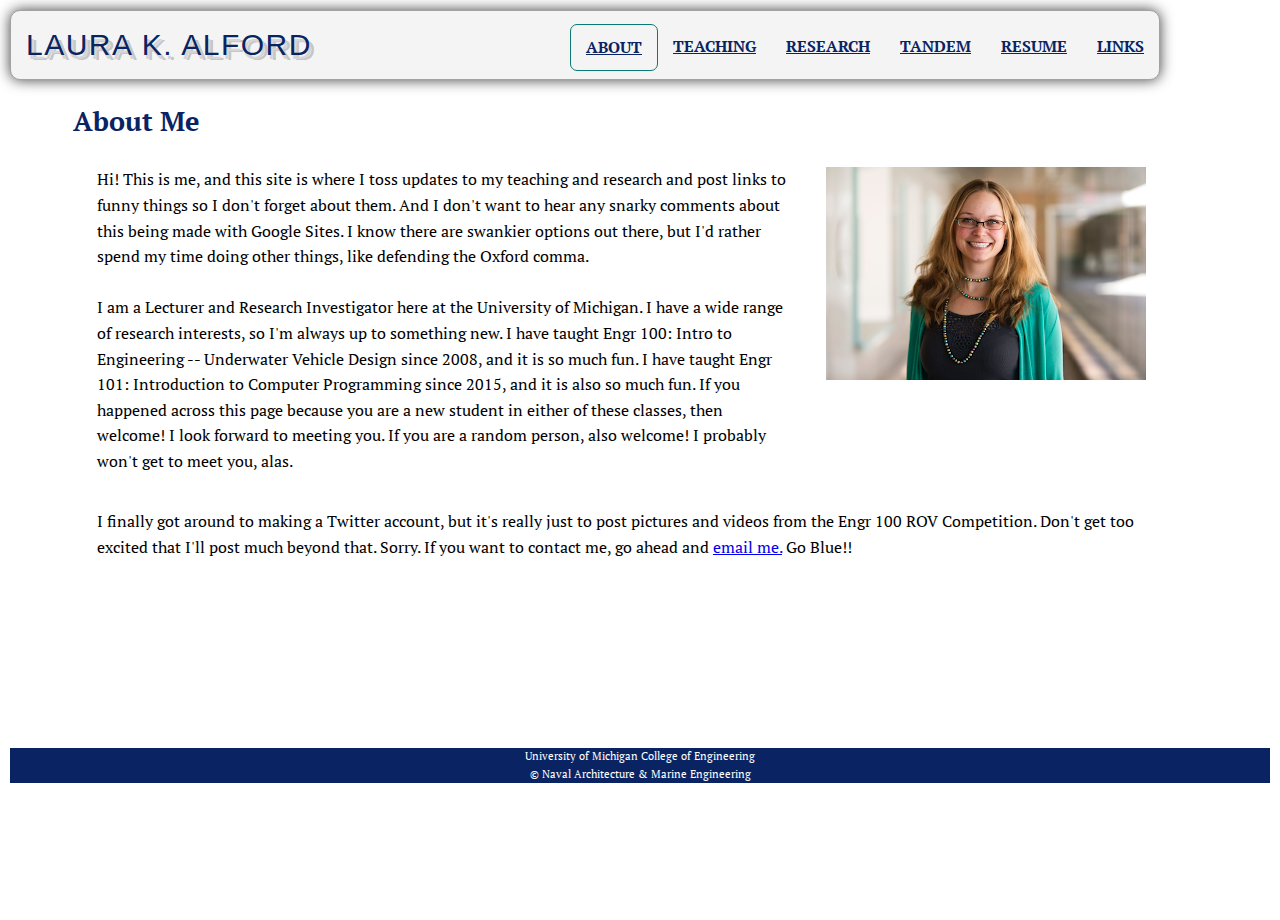
<file: index.html>
<!DOCTYPE html>
<html lang="en" dir="ltr">
    <head>
        <meta charset="utf-8">
        <meta name="viewport" content="width=device-width, initial-scale=1.0">
        <link rel="stylesheet" type="text/css" href="css/html5reset.css">
        <link rel="stylesheet" type="text/css" href="css/style.css">
        <link href="https://fonts.googleapis.com/css?family=PT+Serif&display=swap" rel="stylesheet">
        <title>Laura K. Alford</title>
    </head>
    <body>
        <div class="skip"><a href="#main">Skip to Main Content</a></div>
        <nav class="header">
            <a class="logo">Laura K. Alford</a>
              <ul class="main-nav">
                  <li><a href="index.html" class = "current">About</a></li>
                  <li><a href="teaching.html">Teaching</a></li>
                  <li><a href="research.html">Research</a></li>
                  <li><a href="tandem.html">Tandem</a></li>
                  <li><a href="resume.html">Resume</a></li>
                  <li><a href="interesting_links.html">Links</a></li>
              </ul>
            </nav> 
      <main>
      <div class="container">
        <header id="main">
            <h1>About Me</h1>
        </header>
        <div class = "grid-container"> 
            <div class = "p1">
                <p>
                Hi! This is me, and this site is where I toss updates to my teaching and research and post links to funny things so I don't forget about them. And I don't want to hear any snarky comments about this being made with Google Sites. I know there are swankier options out there, but I'd rather spend my time doing other things, like defending the Oxford comma. <br/>
                <br/>
                I am a Lecturer and Research Investigator here at the University of Michigan. I have a wide range of research interests, so I'm always up to something new. I have taught Engr 100: Intro to Engineering -- Underwater Vehicle Design since 2008, and it is so much fun.  I have taught Engr 101: Introduction to Computer Programming since 2015, and it is also so much fun.  If you happened across this page because you are a new student in either of these classes, then welcome! I look forward to meeting you. If you are a random person, also welcome! I probably won't get to meet you, alas. <br/>
                </p>
            </div>
            <div class="portrait-image">
                <img src="img/portrait.png" alt="decorative"/>
            </div>
              <div class = "p2">
                <p> 
                I finally got around to making a Twitter account, but it's really just to post pictures and videos from the Engr 100 ROV Competition.  Don't get too excited that I'll post much beyond that.  Sorry.  If you want to contact me, go ahead and <a href= "mailto:lslavice@umich.edu"> email me.</a> Go Blue!! <br/>
                </p>
              </div>
            </div>
        </div>
      </main>
        <footer>
          <p>University of Michigan College of Engineering <br/>
            &copy; Naval Architecture & Marine Engineering <br/>
          </p>
         </footer>
    </body>
    </html>
</file>
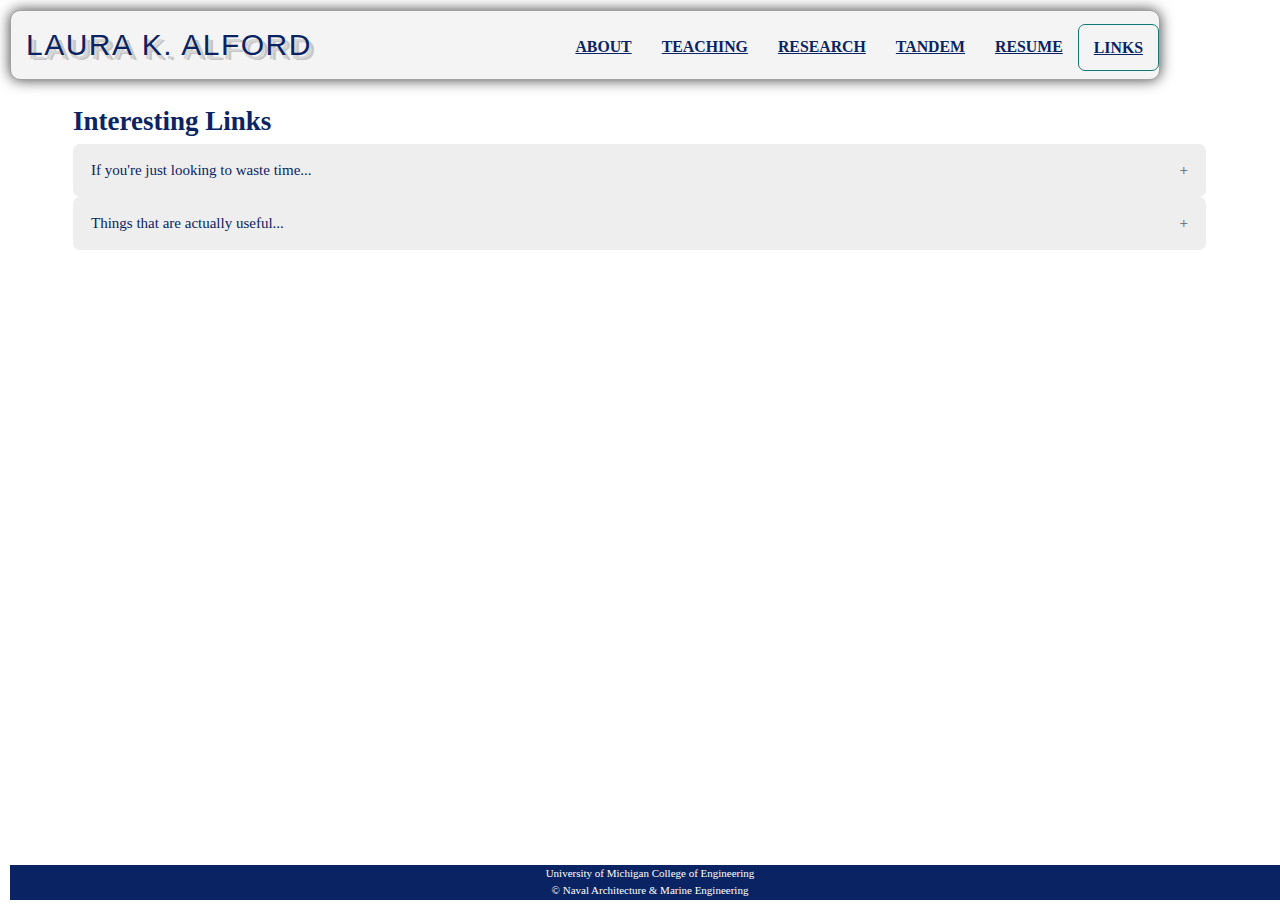
<file: interesting_links.html>
<!DOCTYPE html>
<html lang="en" dir="ltr">
  <head>
    <meta charset="utf-8">
  	<meta name = 'viewport' content='width=device-width, initial-scale=1.0'>
    <link rel="stylesheet" type="text/css" href="css/html5reset.css">
    <link rel="stylesheet" type="text/css" href="css/style.css">
    <title>Laura K. Alford</title>
  </head>
    <body>
    	<div class="skip"><a href="#main">Skip to Main Content</a></div>
      <nav class="header">
          <a class="logo">Laura K. Alford</a>
            <ul class="main-nav">
                <li><a href="index.html">About</a></li>
                <li><a href="teaching.html">Teaching</a></li>
                <li><a href="research.html">Research</a></li>
                <li><a href="tandem.html">Tandem</a></li>
                <li><a href="resume.html">Resume</a></li>
                <li><a href="interesting_links.html" class = "current">Links</a></li>
            </ul>
          </nav> 
      <main>
        <div class="container">
        <header id = "main">
            <h1>Interesting Links</h1>
        </header>
    <div class="accordion-container">
        <button class="accordion">If you're just looking to waste time...</button>
        <div class = "panel1" role ="region" aria-expanded="false" aria-label="first">
            <ul>
              <li>My new theme song: <a href="https://www.youtube.com/watch?v=Vqbk9cDX0l0&feature=youtu.be" target="_blank" >I've no fucks left to give</a></li>
            <li><a href="http://www.mtv.com/news/3030455/game-of-thrones-avengers-comparisons/" target="_blank" >How do the Game of Thrones Avengers compare to the Real Avengers?</a> (I love when people do my work for me!)</li>
            <li><a href="https://twitter.com/TheHenrysSign" target="_blank">The Henry's Sign twitter account</a> (this is what happens when my brother is in charge of a large 1950s neion sign....)</li>
            <li><a href="https://www.youtube.com/watch?v=4JpHqak_iJ0" target="_blank">Men Take "Birth Control Pill" for a Month</a></li>
            <li><a href="https://www.buzzfeednews.com/article/annehelenpetersen/the-not-quite-internet#.sflRLpREyV" target="_blank">My So-Called Life In The Beautiful Bubble Of The Not-Quite Internet</a> (yup, pretty much my first year in college. Also: ZEPHYR!!)</li>
            <li><a href="https://tvtropes.org/pmwiki/pmwiki.php/Film/TheAvengers2012" target="_blank">Avengers Tropes</a></li>
            <li><a href="https://www.youtube.com/watch?v=5Iz1de7Lwyw" target="_blank">Irish Olympic Sailing Commentary</a></li>
            <li><a href="http://graphics.wsj.com/hamilton/" target="_blank">HAMILTON Lyric Analyzer Alogrithm</a> ("How does 'Hamilton,' the non stop, hip-hop Broadway sensation tap rap's master rhymes to blur musical lines?")</li>
            <li><a href="https://www.youtube.com/watch?v=OOQnk-hRVuc&feature=youtu.be" target="_blank">"REDNECK AVENGERS: TULSA NIGHTS" — A Bad Lip Reading of Marvel's The Avengers</a></li>
            <li><a href="https://www.youtube.com/watch?v=QtP_bh2lMXc" target="_blank">The Magnus Effect</a> (as demonstrated by a basketball)</li>
            <li><a href="https://splasho.com/upgoer5/#" target="_blank">The Up Goer Five Text Editor </a> (inspired by the <a href="https://xkcd.com/1133/" target="_blank">Up Goer Five</a>)</li>
            <li><a href="http://mixosaurus.co.uk/bingo/" target="_blank">Conference Bingo</a></li>
            <li><a href="https://www.youtube.com/watch?v=DBZQ0ffNnWc" target="_blank">Video Game of Thrones: The Legend of Zelda</a></li>
            <li><a href="https://www.buzzfeed.com/velveteena/marvels-avengers-are-every-engineering-team-ever-syjf" target="_blank">Marvel's Avengers Are Every Engineering Team Ever</a></li>
            <li><a href="http://www.stilldrinking.org/nobody-understands-punctuation" target="_blank">Nobody. Understands. Punctuation.</a></li>
            <li><a href="http://www.stilldrinking.org/programming-sucks" target="_blank">Programming Sucks </a> (and <a href="https://blog.samstokes.co.uk/blog/2014/05/01/what-programming-is-like/" target="_blank">why it doesn't</a>)</li>
            <li><a href="https://www.huffpost.com/entry/how-to-put-a-toddler-to-bed-in-100-easy-steps_b_4968226" target="_blank">How to Put a Toddler to Bed in 100 Easy Steps</a></li>
            <li><a href="http://www.collegehumor.com/post/6941975/if-everyone-still-wrote-like-they-did-in-college" target="_blank">If Everyone Still Wrote Like They Did in College</a></li>
            <li><a href="https://deadspin.com/how-to-barbecue-chicken-thighs-a-guide-for-people-who-5939738" target="_blank">How to Barbecue Chicken Thighs: A Guide for People Who Aren't Assholes</a></li>
          </ul>
          </div>
        <button class="accordion">Things that are actually useful...</button>
        <div class = "panel2" role ="region" aria-label="second">
          <ul>
            <li><a href="https://pudding.cool/2018/08/pockets/" target="_blank" >Women's Pockets are Inferior</a> (an excellent example of visualization and communication)</li>
            <li><a href="https://www.buzzfeednews.com/article/annehelenpetersen/millennials-burnout-generation-debt-work?utm_term=.riaJL28g2V#.riaJL28g2V">How Millennials Became the Burnout Generation</a></li>
            <li><a href="https://www.youtube.com/watch?v=2g88Ju6nkcg&feature=youtu.be">Inclusion Starts with "I"</a></li>
            <li><a href="https://www.youtube.com/watch?v=9VGbwNI6Ssk" target="_blank" >Immaculate Perception</a> (TED talk on implicit bias)</li>
            <li><a href="https://ncase.me/polygons/" target="_blank" >Parable of the Polygons</a> (playable simulation that shows how small bias can have a HUGE impact!)</li>
            <li><a href="https://www.youtube.com/watch?v=WOi2Bwvp6hw" target="_blank" >What Happens When You're on Your Period</a> (seriously awesome: *I* didn't know half this stuff!)</li>
            <li><a href="https://tvtropes.org/pmwiki/pmwiki.php/Main/CastCalculus">Cast Calculus</a></li>
            <li><a href="https://www.youtube.com/watch?v=WOi2Bwvp6hw" target="_blank" >Minds Turned to Ash</a> (thoughts on burnout)</li>
            <li><a href="http://cimsec.org/ten-principles-of-ethical-conduct/26552" target="_blank" >Ten Principles of Ethical Conduct</a> (examples are DoD-focused, but the principles themselves are general)</li>
            <li><a href="https://www.washingtonpost.com/posteverything/wp/2015/02/18/we-dont-need-more-stem-majors-we-need-more-stem-majors-with-liberal-arts-training/?tid=ss_tw">We don’t need more STEM majors. We need more STEM majors with liberal arts training.</a></li>
            <li><a href="https://www.roadandtrack.com/car-culture/a6357/bob-lutz-tells-the-inside-story-of-the-pontiac-aztek-debacle/" target="_blank">How Bad Cars Happen: The Pontiac Aztek debacle</a> (and why the Aztek <a href="http://www.digitaltrends.com/cars/pontiac-aztek-breaking-bad-popularity-news-rumors/" target="_blank">sorta made a comeback</a>)</li>
            <li><a href="https://www.buzzfeed.com/jayasaxena/one-of-the-guys?utm_term=.laOW7JWlnL#.pnJ5NO5eDB" target="_blank" >Being “One Of The Guys” Was Great, Until It Wasn’t</a> (this was totally me; it's a great read, but I especially recommend reading it if you are a woman in a field that has historically been dominated by men)</li>
            <li><a href="http://www.stilldrinking.org/24-hours-of-privilege">24 Hours of Privilege</a></li>
            <li><a href="https://www.buzzfeed.com/matwhitehead/i-swear-we-arent-dating?utm_term=.dxD6q3JyB#.tuYjZGgYD">22 Things You Know If You Have A Non-Romantic Soulmate</a> (because men and women CAN be friends -- even BFFs!)</li>
            <li><a href="https://www.theatlantic.com/magazine/archive/2015/09/the-coddling-of-the-american-mind/399356/">The Coddling of the American Mind</a> (and what you can do about how yours works so you enjoy life!)</li>
            <li><a href="https://www.huffpost.com/entry/are-women-too-empathetic-_b_5522153?guccounter=1">Are Women Too Empathetic to Be Engineers?</a> (the answer is NO, by the way...)</li>
            <li><a href="https://opensource.com/business/15/5/write-better-docs">RTFM? How to write a manual worth reading</a></li>
            <li><a href="https://www.buzzfeed.com/reggieugwu/collaborate-like-a-rockstar">13 Tips To Collaborate Like A Rockstar</a></li>
            <li><a href="https://medium.com/this-is-hard/the-other-side-of-diversity-1bb3de2f053e">The Other Side of Diversity</a></li>
            <li><a href="https://www.buzzfeed.com/juliegerstein/how-are-women-supposed-to-dress-for-work#42mp6rk">How Are Women Supposed To Dress For Work?</a> (Roundtable discussion -- food for thought for everyone)</li>
            <li><a href="https://heathbrothers.com/books/made-to-stick/">Made to Stick: Why some ideas survive and others die</a></li>
            <li><a href="https://www.ted.com/talks/chimamanda_adichie_the_danger_of_a_single_story">The Danger of a Single Story (TED talk)</a></li>
            <li><a href="https://www.ted.com/talks/kelly_mcgonigal_how_to_make_stress_your_friend/up-next">How to Make Stress Your Friend (TED talk)</a></li>
            <li><a href="https://plus.google.com/+adafruit/posts/gVdFeRSqKRi">Revolutionizing Female Empowerment: Natalie Panek at TEDxYouth@Toronto)</a></li>
          </ul>
        </div>
      </div>
        <script>
            var acc = document.getElementsByClassName("accordion");
            var i;
            for (i = 0; i < acc.length; i++) {
              acc[i].addEventListener("click", function() {
                this.classList.toggle("active");
                var panel = this.nextElementSibling;
                if (panel.style.display === "block") {
                  panel.style.display = "none";
                } else {
                  panel.style.display = "block";
                }
              });
            }
            </script>
        </div>
      </main>
      <div class ="links-footer"> 
      <footer>
          <p>University of Michigan College of Engineering <br/>
            &copy; Naval Architecture & Marine Engineering 
            <br/>
          </p>
        </footer>
      </div>
    </body>
  </html>



<!-- accordion code references:
    https://www.w3schools.com/howto/howto_js_accordion.asp
    https://www.w3.org/TR/wai-aria-practices/examples/accordion/accordion.html
    http://web-accessibility.carnegiemuseums.org/code/accordions/
-->
</file>
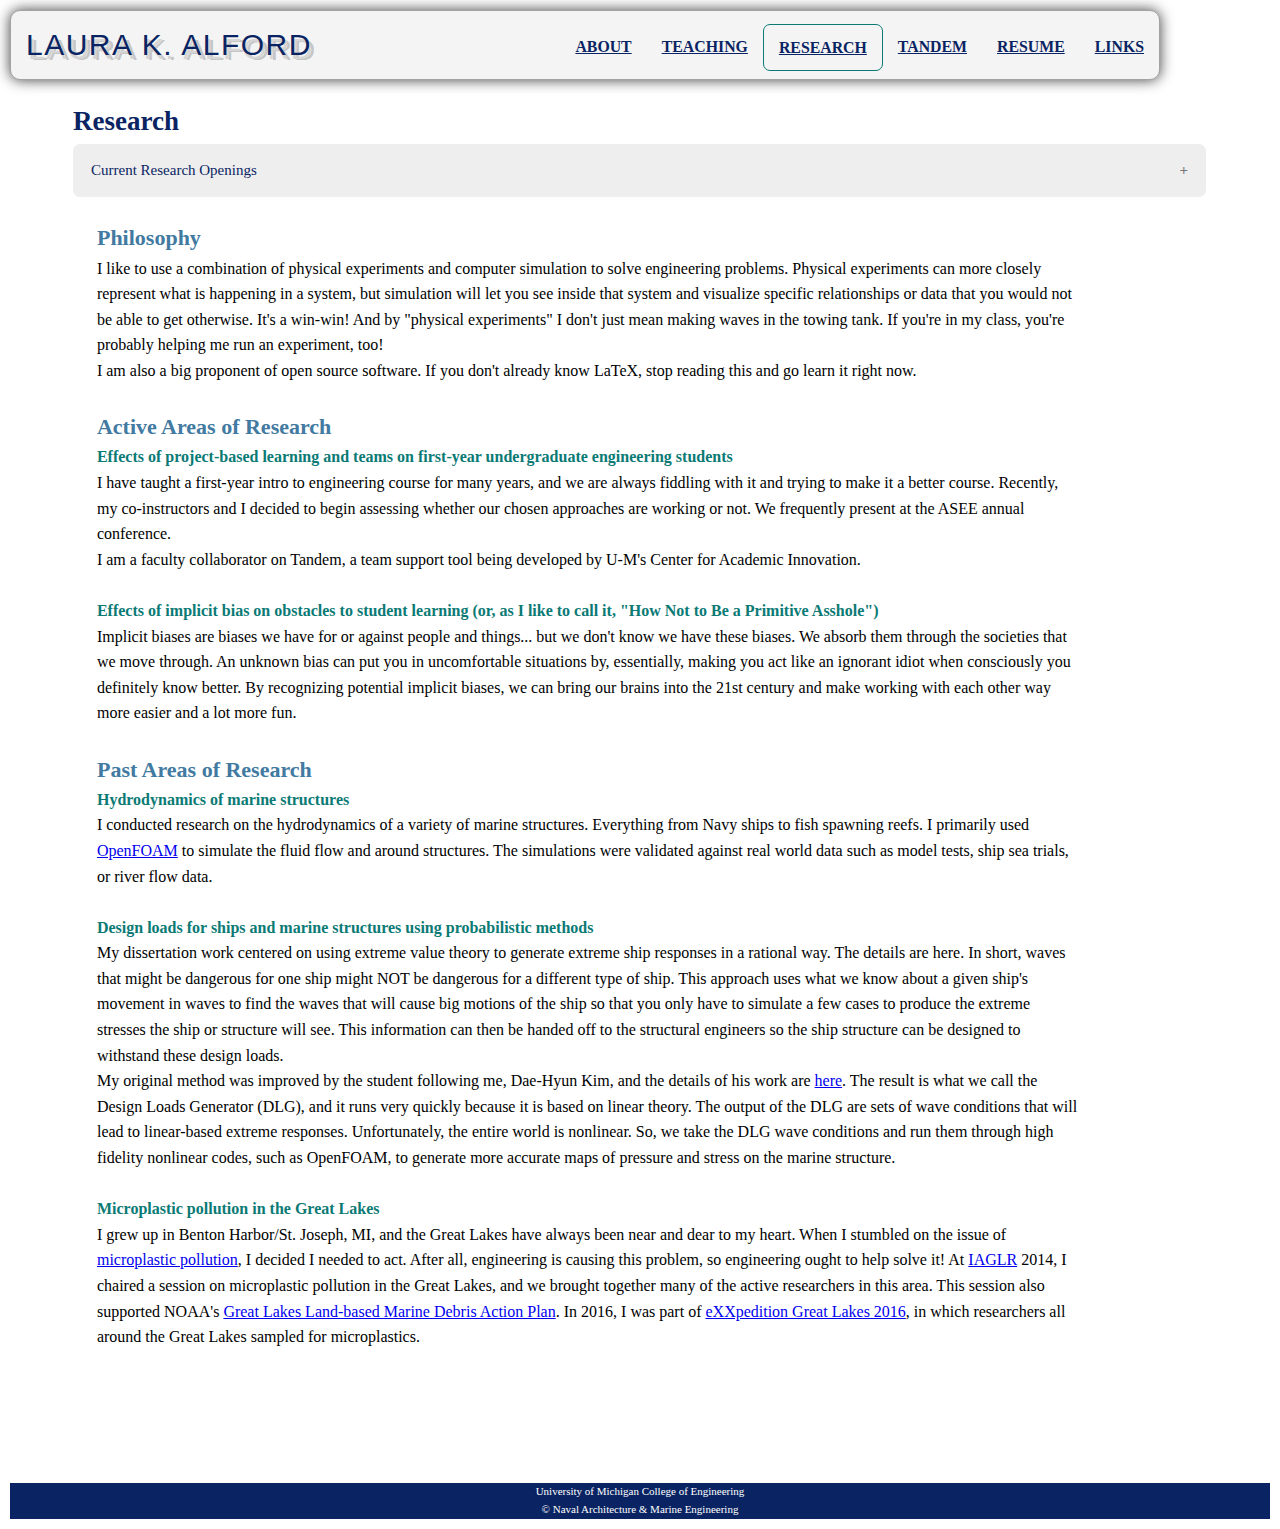
<file: research.html>
<!DOCTYPE html>
<html lang="en" dir="ltr">
  <head>
    <meta charset="utf-8">
    <meta name="viewport" content="width=device-width, initial-scale=1.0">
    <link rel="stylesheet" type="text/css" href="css/html5reset.css">
    <link rel="stylesheet" type="text/css" href="css/style.css">
    <!-- <link rel="stylesheet" type="text/css" href="css/researchstyle.css"> -->
    <title>Laura K. Alford</title>
  </head>
  <body>
    <div class="skip"><a href="#main">Skip to Main Content</a></div>
	<nav class="header">
			<a class="logo">Laura K. Alford</a>
			  <ul class="main-nav">
				  <li><a href="index.html">About</a></li>
				  <li><a href="teaching.html">Teaching</a></li>
				  <li><a href="research.html" class = "current">Research</a></li>
				  <li><a href="tandem.html">Tandem</a></li>
				  <li><a href="resume.html">Resume</a></li>
				  <li><a href="interesting_links.html">Links</a></li>
			  </ul>
		</nav> 
	<main>
    <div class = 'container'>
		<header id = 'main'>
		<h1>Research</h1>
		</header>
		<div class="accordion-container">
        <button class="accordion">Current Research Openings</button>
        <div class = "panel1" role ="region" aria-expanded="false" aria-label="first">
<!-- 			<div class="openings"> -->
			<h2>Research Openings</h2>
			<p> I do not have research openings at this time. Thank you to those of you who have emailed me asking about research opportunities or to join my lab.  I teach full-time, and so I do not conduct regular research.  I do not have a research lab, nor do I have any research openings at this time.</p><br/>
<!-- 			</div> -->
          </div>
          </div>
        <div class = "grid-container">
		<div class = "research-body">
		<div class="philosphy">
		<h2>Philosophy</h2>

		<p> I like to use a combination of physical experiments and computer simulation to solve engineering problems.  Physical experiments can more closely represent what is happening in a system, but simulation will let you see inside that system and visualize specific relationships or data that you would not be able to get otherwise.  It's a win-win!  And by "physical experiments" I don't just mean making waves in the towing tank.  If you're in my class, you're probably helping me run an experiment, too!</p>

		<p>I am also a big proponent of open source software.  If you don't already know LaTeX, stop reading this and go learn it right now.  </p><br/>
		</div>

		<div class='active-r'>
		<h2>Active Areas of Research</h2>

		<!-- <p>I am not very good at settling down to one topic of research.  There are just too many interesting problems to solve!  This is what I'm currently working on, though.</p> -->
		<div class="project-learning">
		<h3>Effects of project-based learning and teams on first-year undergraduate engineering students </h3>

		<p>I have taught a first-year intro to engineering course for many years, and we are always fiddling with it and trying to make it a better course.  Recently, my co-instructors and I decided to begin assessing whether our chosen approaches are working or not.  We frequently present at the ASEE annual conference.  </p>

		<p> I am a faculty collaborator on Tandem, a team support tool being developed by U-M's Center for Academic Innovation.</p>
		<br/>
		</div>

		<div class='biases'>
		<h3> Effects of implicit bias on obstacles to student learning (or, as I like to call it, "How Not to Be a Primitive Asshole")</h3>
		<p>
		Implicit biases are biases we have for or against people and things... but we don't know we have these biases.  We absorb them through the societies that we move through.  An unknown bias can put you in uncomfortable situations by, essentially, making you act like an ignorant idiot when consciously you definitely know better.  By recognizing potential implicit biases, we can bring our brains into the 21st century and make working with each other way more easier and a lot more fun.
	</p><br/>
		</div>
		</div>
		<div class='past-r'>
		<div class='past-r-intro'>
		<h2>Past Areas of Research</h2>

		<!-- <p>These are some things I've worked on in the past.  They'll probably resurface in the future, too.  Circle of life and all that.</p> -->
	</div>
	<div class='past-r-hydrod'>
		<h3>Hydrodynamics of marine structures</h3>
		<p>I conducted research on the hydrodynamics of a variety of marine structures.  Everything from Navy ships to fish spawning reefs.  I primarily used <a href="https://www.openfoam.com/" target="_blank">OpenFOAM</a> to simulate the fluid flow and around structures.  The simulations were validated against real world data such as model tests, ship sea trials, or river flow data.  </p><br/>
	</div>
	<div class='past-r-loads'>
		<h3>Design loads for ships and marine structures using probabilistic methods </h3>

		<p>My dissertation work centered on using extreme value theory to generate extreme ship responses in a rational way.  The details are here.  In short, waves that might be dangerous for one ship might NOT be dangerous for a different type of ship.  This approach uses what we know about a given ship's movement in waves to find the waves that will cause big motions of the ship so that you only have to simulate a few cases to produce the extreme stresses the ship or structure will see.  This information can then be handed off to the structural engineers so the ship structure can be designed to withstand these design loads.</p>

		<p>My original method was improved by the student following me, Dae-Hyun Kim, and the details of his work are <a href="https://deepblue.lib.umich.edu/handle/2027.42/58469" target="_blank">here</a>.  The result is what we call the Design Loads Generator (DLG), and it runs very quickly because it is based on linear theory.  The output of the DLG are sets of wave conditions that will lead to linear-based extreme responses.  Unfortunately, the entire world is nonlinear. So, we take the DLG wave conditions and run them through high fidelity nonlinear codes, such as OpenFOAM, to generate more accurate maps of pressure and stress on the marine structure.  </p><br/>
	</div>
	<div class='past-r-microp'>
		<h3>Microplastic pollution in the Great Lakes</h3>

		<p>I grew up in Benton Harbor/St. Joseph, MI, and the Great Lakes have always been near and dear to my heart.  When I stumbled on the issue of <a href="https://en.wikipedia.org/wiki/Microplastics" target="_blank">microplastic pollution</a>, I decided I needed to act.  After all, engineering is causing this problem, so engineering ought to help solve it!  At <a href="http://iaglr.org/" target="_blank">IAGLR</a> 2014, I chaired a session on microplastic pollution in the Great Lakes, and we brought together many of the active researchers in this area.  This session also supported NOAA's <a href="https://marinedebris.noaa.gov/regional-coordination/great-lakes-action-plan" target="_blank">Great Lakes Land-based Marine Debris Action Plan</a>.  In 2016, I was part of <a href="https://exxpedition.com/greatlakes2016/" target="_blank">eXXpedition Great Lakes 2016</a>, in which researchers all around the Great Lakes sampled for microplastics.  </p>
	</div>
		</div>
	</div>
	</div>
</div>
	<script>
		var acc = document.getElementsByClassName("accordion");
            var i;
            for (i = 0; i < acc.length; i++) {
              acc[i].addEventListener("click", function() {
                this.classList.toggle("active");
                var panel = this.nextElementSibling;
                if (panel.style.display === "block") {
                  panel.style.display = "none";
                } else {
                  panel.style.display = "block";
                }
              });
            }
	</script>
</main>
	<footer>
		<p>University of Michigan College of Engineering <br/>
			&copy; Naval Architecture & Marine Engineering 
			<br/>
		</p>
	 </footer>
</body>
  </html>
</file>
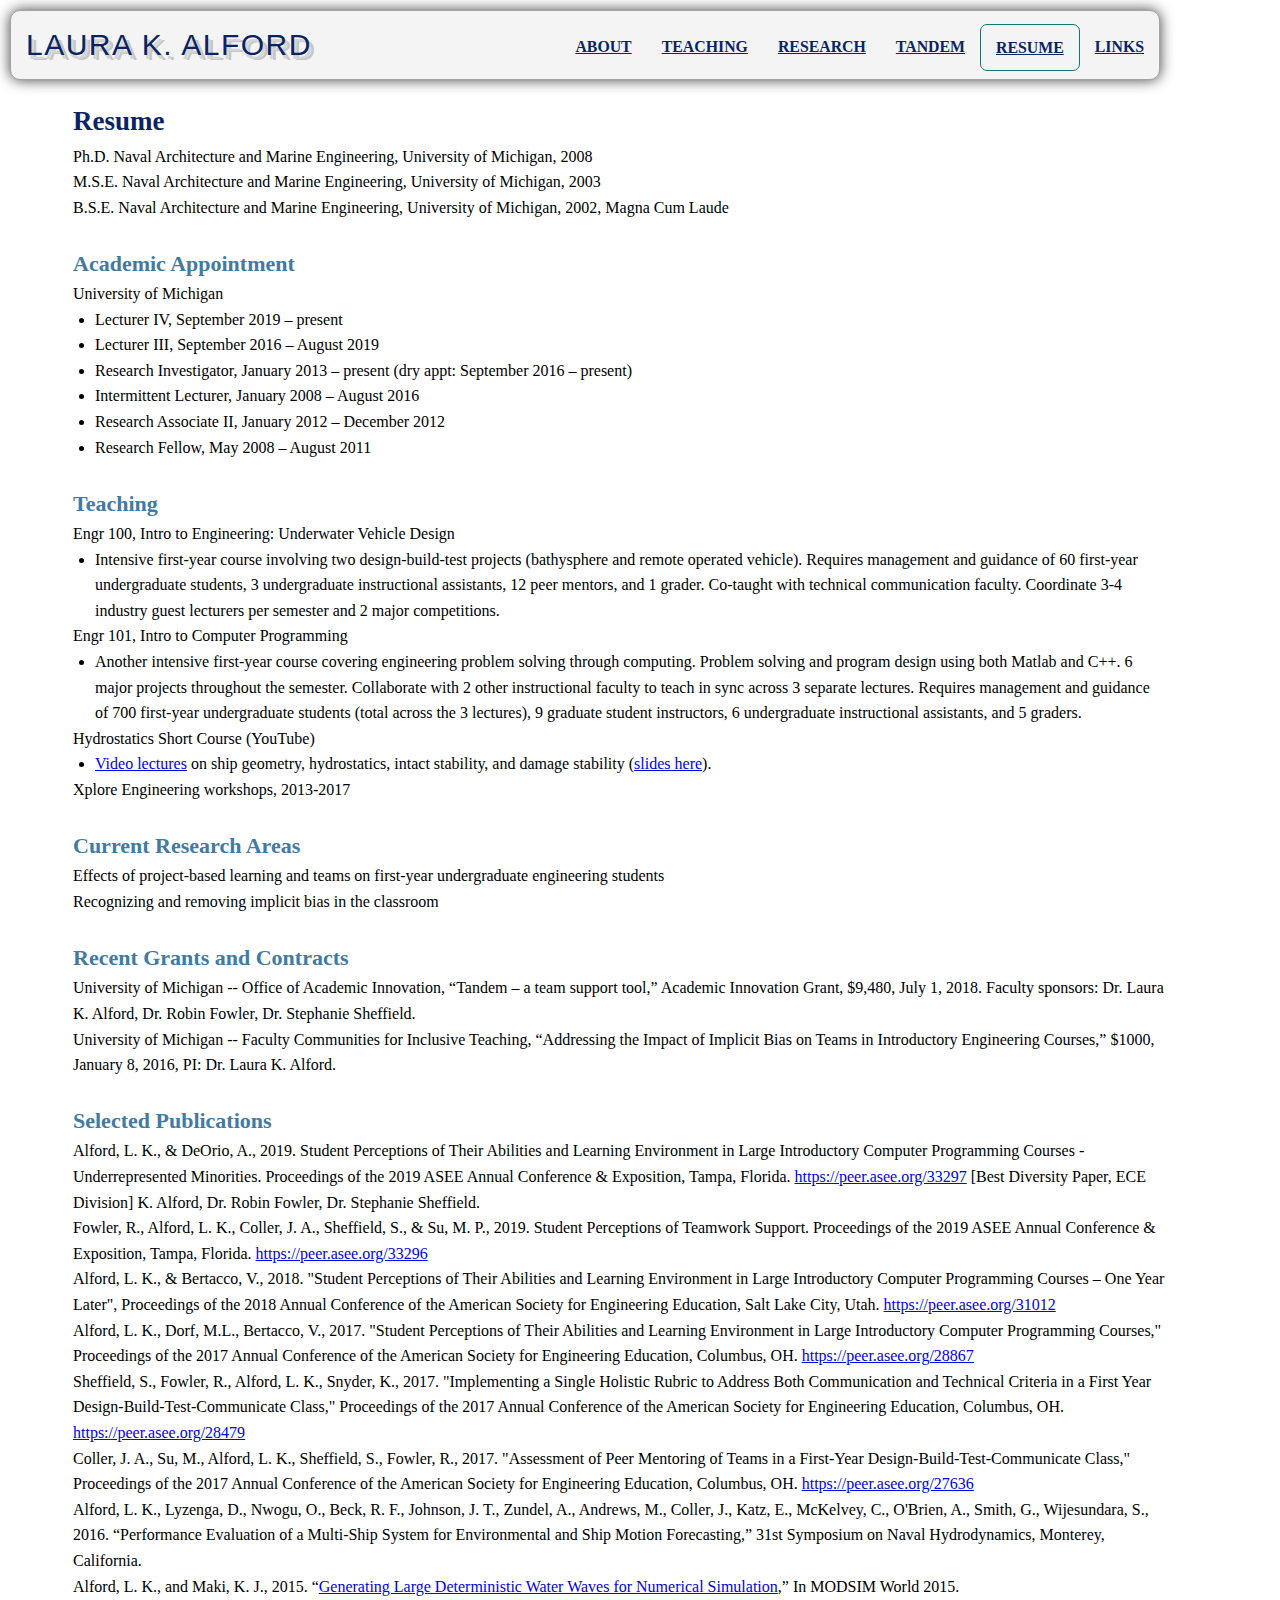
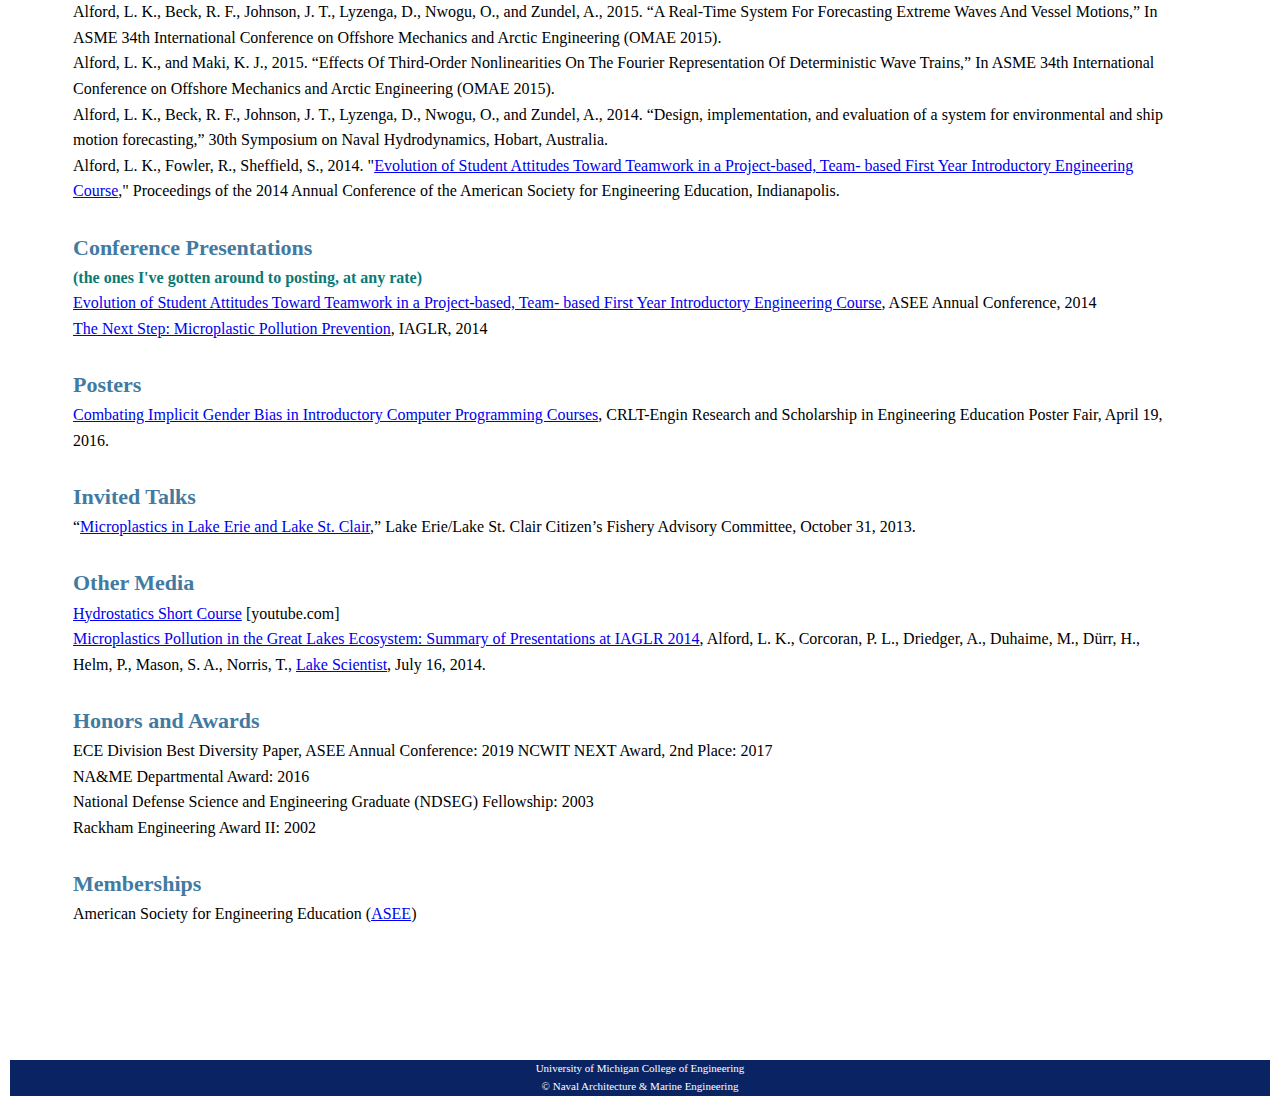
<file: resume.html>
<!DOCTYPE html>
<html lang="en" dir="ltr">
  <head>
	<meta charset="utf-8">
  	<meta name = "viewport" content='width=device-width, initial-scale=1.0'>
    <link rel="stylesheet" type="text/css" href="css/html5reset.css">
    <link rel="stylesheet" type="text/css" href="css/style.css">
    <title>Laura K. Alford</title>
  </head>
    <body>
    	<div class="skip"><a href="#main">Skip to Main Content</a></div>
		<nav class="header">
				<a class="logo">Laura K. Alford</a>
				  <ul class="main-nav">
					  <li><a href="index.html">About</a></li>
					  <li><a href="teaching.html">Teaching</a></li>
					  <li><a href="research.html">Research</a></li>
					  <li><a href="tandem.html">Tandem</a></li>
					  <li><a href="resume.html" class = "current">Resume</a></li>
					  <li><a href="interesting_links.html">Links</a></li>
				  </ul>
			</nav> 
	<main>
      <div class="container">
		<header id = "main">
			<h1>Resume</h1>
		</header>
	
		<div id = "a">
    
						<p>Ph.D. Naval Architecture and Marine Engineering, University of Michigan, 2008</p>
						<p>M.S.E. Naval Architecture and Marine Engineering, University of Michigan, 2003</p>
						<p>B.S.E. Naval Architecture and Marine Engineering, University of Michigan, 2002, Magna Cum Laude</p><br/>
				<h2>Academic Appointment</h2>
					<p>University of Michigan</p>
				<div class = "lists">
					<ul>
						<li>Lecturer IV, September 2019 – present</li>
						<li>Lecturer III, September 2016 – August 2019</li>
						<li>Research Investigator, January 2013 – present (dry appt: September 2016 – present)</li>
						<li>Intermittent Lecturer, January 2008 – August 2016</li>
						<li>Research Associate II, January 2012 – December 2012</li>
						<li>Research Fellow, May 2008 – August 2011</li>
					</ul><br/>
				</div>
				<h2>Teaching</h2>
					<p>Engr 100, Intro to Engineering: Underwater Vehicle Design</p>
				<div class = "lists">
					<ul>
						<li>Intensive first-year course involving two design-build-test projects (bathysphere and remote operated vehicle). Requires management and guidance of 60 first-year undergraduate students, 3 undergraduate instructional assistants, 12 peer mentors, and 1 grader. Co-taught with technical communication faculty. Coordinate 3-4 industry guest lecturers per semester and 2 major competitions. </li>
					</ul>
				</div>
					<p>Engr 101, Intro to Computer Programming</p>
				<div class = "lists">
					<ul>
						<li>Another intensive first-year course covering engineering problem solving through computing.  Problem solving and program design using both Matlab and C++.  6 major projects throughout the semester.  Collaborate with 2 other instructional faculty to teach in sync across 3 separate lectures. Requires management and guidance of 700 first-year undergraduate students (total across the 3 lectures), 9 graduate student instructors, 6 undergraduate instructional assistants, and 5 graders.</li>
					</ul>
				</div>
					<p>Hydrostatics Short Course (YouTube)</p>
				<div class = "lists">
					<ul>
						<!-- include links to "video lectures" and "slides here" -->	  	
						<li><a href = "https://www.youtube.com/watch?v=Iml-lynj3bM&index=1&list=PLxHEvq_hK_PzM0HSlNIvSFrmiSgDC2sC1" target = _blank>Video lectures</a> on ship geometry, hydrostatics, intact stability, and damage stability (<a href = "https://drive.google.com/drive/folders/0BxEw8bWgPlBEdFc5RUYtdVFxWTA?usp=sharing" target = _blank>slides here</a>).</li>
					</ul>
				</div>
					<p>Xplore Engineering workshops, 2013-2017</p><br/>
				<h2>Current Research Areas</h2>
					<p>Effects of project-based learning and teams on first-year undergraduate engineering students</p>
					<p>Recognizing and removing implicit bias in the classroom </p><br/>
				<h2>Recent Grants and Contracts</h2>
					<p>University of Michigan -- Office of Academic Innovation, “Tandem – a team support tool,” Academic Innovation Grant, $9,480, July 1, 2018. Faculty sponsors: Dr. Laura K. Alford, Dr. Robin Fowler, Dr. Stephanie Sheffield.</p>
					<p>University of Michigan -- Faculty Communities for Inclusive Teaching, “Addressing the Impact of Implicit Bias on Teams in Introductory Engineering Courses,” $1000, January 8, 2016, PI: Dr. Laura K. Alford.</p><br/>
					<h2>Selected Publications</h2>
					<p>Alford, L. K., & DeOrio, A., 2019. Student Perceptions of Their Abilities and Learning Environment in Large Introductory Computer Programming Courses - Underrepresented Minorities.  Proceedings of the 2019 ASEE Annual Conference & Exposition, Tampa, Florida. <a href = "https://peer.asee.org/33297" target = _blank>https://peer.asee.org/33297</a> [Best Diversity Paper, ECE Division] K. Alford, Dr. Robin Fowler, Dr. Stephanie Sheffield.</p>
					<p>Fowler, R., Alford, L. K., Coller, J. A., Sheffield, S., & Su, M. P., 2019. Student Perceptions of Teamwork Support. Proceedings of the 2019 ASEE Annual Conference & Exposition, Tampa, Florida. <a href = "https://peer.asee.org/33296" target = _blank>https://peer.asee.org/33296</a></p>
					<p>Alford, L. K., & Bertacco, V., 2018. "Student Perceptions of Their Abilities and Learning Environment in Large Introductory Computer Programming Courses – One Year Later", Proceedings of the 2018 Annual Conference of the American Society for Engineering Education, Salt Lake City, Utah. <a href = "https://peer.asee.org/31012" target = _blank>https://peer.asee.org/31012</a></p>
					<p>Alford, L. K., Dorf, M.L., Bertacco, V., 2017.  "Student Perceptions of Their Abilities and Learning Environment in Large Introductory Computer Programming Courses," Proceedings of the 2017 Annual Conference of the American Society for Engineering Education, Columbus, OH. <a href = "https://peer.asee.org/28867" target = _blank>https://peer.asee.org/28867</a></p>
					<p>Sheffield, S., Fowler, R., Alford, L. K., Snyder, K., 2017. "Implementing a Single Holistic Rubric to Address Both Communication and Technical Criteria in a First Year Design-Build-Test-Communicate Class," Proceedings of the 2017 Annual Conference of the American Society for Engineering Education, Columbus, OH. <a href = "https://peer.asee.org/28479" target = _blank>https://peer.asee.org/28479</a></p>
					<p>Coller, J. A., Su, M., Alford, L. K., Sheffield, S., Fowler, R., 2017.  "Assessment of Peer Mentoring of Teams in a First-Year Design-Build-Test-Communicate Class," Proceedings of the 2017 Annual Conference of the American Society for Engineering Education, Columbus, OH. <a href = "https://peer.asee.org/27636" target = _blank>https://peer.asee.org/27636</a></p>
					<p>Alford, L. K., Lyzenga, D., Nwogu, O., Beck, R. F., Johnson, J. T., Zundel, A., Andrews, M., Coller, J., Katz, E., McKelvey, C., O'Brien, A., Smith, G., Wijesundara, S., 2016. “Performance Evaluation of a Multi-Ship System for Environmental and Ship Motion Forecasting,” 31st Symposium on Naval Hydrodynamics, Monterey, California.</p>
					<p>Alford, L. K., and Maki, K. J., 2015. “<a href = "http://www.modsimworld.org/papers/2015/Generating_Large_Deterministic_Water_Waves_for_Numerical_Simulation.pdf" target = _blank>Generating Large Deterministic Water Waves for Numerical Simulation</a>,” In MODSIM World 2015.</p>
					<p>Alford, L. K., Beck, R. F., Johnson, J. T., Lyzenga, D., Nwogu, O., and Zundel, A., 2015. “A Real-Time System For Forecasting Extreme Waves And Vessel Motions,” In ASME 34th International Conference on Offshore Mechanics and Arctic Engineering (OMAE 2015).</p>
					<p>Alford, L. K., and Maki, K. J., 2015. “Effects Of Third-Order Nonlinearities On The Fourier Representation Of Deterministic Wave Trains,” In ASME 34th International Conference on Offshore Mechanics and Arctic Engineering (OMAE 2015).</p>
					<p>Alford, L. K., Beck, R. F., Johnson, J. T., Lyzenga, D., Nwogu, O., and Zundel, A., 2014. “Design, implementation, and evaluation of a system for environmental and ship motion forecasting,” 30th Symposium on Naval Hydrodynamics, Hobart, Australia.</p>
					<p>Alford, L. K., Fowler, R., Sheffield, S., 2014. "<a href = "https://drive.google.com/file/d/0BxEw8bWgPlBEUDlmajNmb3J6R1k/edit" target = _blank>Evolution of Student Attitudes Toward Teamwork in a Project-based, Team- based First Year Introductory Engineering Course</a>," Proceedings of the 2014 Annual Conference of the American Society for Engineering Education, Indianapolis. </p><br/>
				<h2>Conference Presentations </h2>
				<h3>(the ones I've gotten around to posting, at any rate)</h3>
					<p><a href = "https://drive.google.com/file/d/0BxEw8bWgPlBEaVF4U3RvcTZUX2M/edit" target = _blank>Evolution of Student Attitudes Toward Teamwork in a Project-based, Team- based First Year Introductory Engineering Course</a>, ASEE Annual Conference, 2014</p>
					<p><a href = "https://drive.google.com/file/d/0BxEw8bWgPlBEejYydlN0WmJVTDA/edit" target = _blank>The Next Step: Microplastic Pollution Prevention</a>, IAGLR, 2014</p><br/>
					<h2>Posters</h2>
					<p><a href = "https://drive.google.com/file/d/0BxEw8bWgPlBEWFh3SlNnM3hnYUU/edit" target = _blank>Combating Implicit Gender Bias in Introductory Computer Programming Courses</a>, CRLT-Engin Research and Scholarship in Engineering Education Poster Fair, April 19, 2016.</p><br/>
					<h2>Invited Talks</h2>
					<p>“<a href = "https://drive.google.com/file/d/0BxEw8bWgPlBENU9OOUczY1NETWs/edit" target = _blank>Microplastics in Lake Erie and Lake St. Clair</a>,” Lake Erie/Lake St. Clair Citizen’s Fishery Advisory Committee, October 31, 2013. </p><br/>
					<h2>Other Media</h2>
					<p><a href = "https://www.youtube.com/watch?v=Iml-lynj3bM&index=1&list=PLxHEvq_hK_PzM0HSlNIvSFrmiSgDC2sC1" target = _blank>Hydrostatics Short Course</a> [youtube.com]</p>
					<p><a href = "https://www.lakescientist.com/microplastics-pollution-great-lakes-ecosystem-summary-presentations-iaglr-2014/" target = _blank>Microplastics Pollution in the Great Lakes Ecosystem: Summary of Presentations at IAGLR 2014</a>, Alford, L. K., Corcoran, P. L., Driedger, A., Duhaime, M., Dürr, H., Helm, P., Mason, S. A., Norris, T., <a href = "https://www.lakescientist.com/" target = _blank>Lake Scientist</a>, July 16, 2014.</p><br/>
				<h2>Honors and Awards</h2>
					<p>ECE Division Best Diversity Paper, ASEE Annual Conference: 2019 NCWIT NEXT Award, 2nd Place: 2017</p>
					<p>NA&ME Departmental Award: 2016</p>
					<p>National Defense Science and Engineering Graduate (NDSEG) Fellowship: 2003</p>
					<p>Rackham Engineering Award II: 2002</p><br/>
				<h2>Memberships</h2>
				<p>American Society for Engineering Education (<a href = "http://www.asee.org/" target = _blank>ASEE</a>)</p>
	</div>
	</div> 
	</main>
		<footer>
			<p>University of Michigan College of Engineering <br/>
			&copy; Naval Architecture & Marine Engineering <br/> </p>
		</footer>
	</body>
</html>
</file>
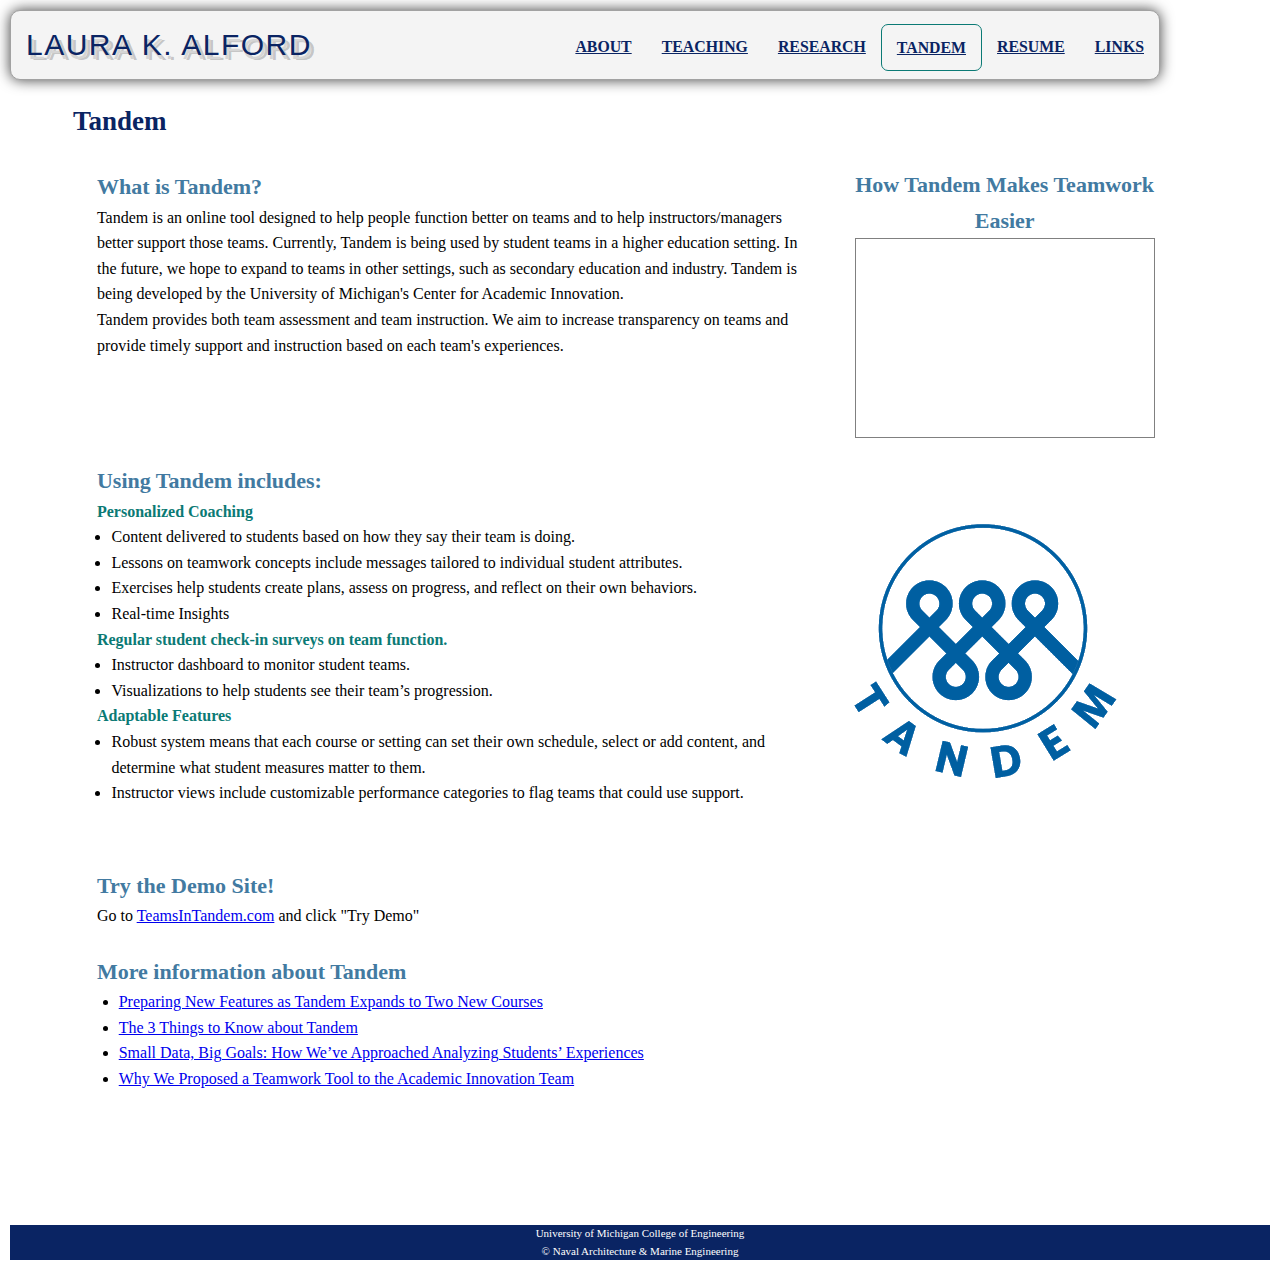
<file: tandem.html>
<!DOCTYPE html>
<html lang="en" dir="ltr">
  <head>
    <meta charset="utf-8">
    <meta name="viewport" content="width=device-width, initial-scale=1.0">
    <link rel="stylesheet" type="text/css" href="css/html5reset.css">
    <link rel="stylesheet" type="text/css" href="css/style.css">
    <title>Laura K. Alford</title>
  </head>
  <body>
	<div class="skip"><a href="#main">Skip to Main Content</a></div>
	<nav class="header">
			<a class="logo">Laura K. Alford</a>
			  <ul class="main-nav">
				  <li><a href="index.html">About</a></li>
				  <li><a href="teaching.html">Teaching</a></li>
				  <li><a href="research.html">Research</a></li>
				  <li><a href="tandem.html" class = "current">Tandem</a></li>
				  <li><a href="resume.html">Resume</a></li>
				  <li><a href="interesting_links.html">Links</a></li>
			  </ul>
		</nav> 
	<main>
    <div class = 'container'>
			<header id = 'main'>
				<h1>Tandem</h1>
			</header>
			<div class = "grid-container"> 
			<div class='tan1'>
			<h2>What is Tandem?</h2>

			<p>Tandem is an online tool designed to help people function better on teams and to help instructors/managers better support those teams.  Currently, Tandem is being used by student teams in a higher education setting.  In the future, we hope to expand to teams in other settings, such as secondary education and industry.  Tandem is being developed by the University of Michigan's Center for Academic Innovation.</p>

			<p>Tandem provides both team assessment and team instruction.  We aim to increase transparency on teams and provide timely support and instruction based on each team's experiences.</p><br/>
			</div>
			<div class='tandem-video'>
			<h2 class = "center">How Tandem Makes Teamwork Easier</h2>
			<iframe width="300" height="315" src="https://www.youtube.com/embed/qF22RLfytUI" style= "border: 1px solid grey" allow="accelerometer; autoplay; encrypted-media; gyroscope; picture-in-picture" aria-label = "tandem video" allowfullscreen class = "vid"></iframe> 
			</div> <br/>
			<div class = 'tan2'>
			<h2> Using Tandem includes: </h2>
			<h3>Personalized Coaching</h3>
			<div class = "lists"> 
			<ul> 
					<li>Content delivered to students based on how they say their team is doing.</li>
					<li>Lessons on teamwork concepts include messages tailored to individual student attributes.</li>
					<li>Exercises help students create plans, assess on progress, and reflect on their own behaviors.</li>
					<li>Real-time Insights</li>
			</ul> 
			</div>
			<h3>Regular student check-in surveys on team function.</h3>
			<div class = "lists"> 
				<ul>		
					<li>Instructor dashboard to monitor student teams.</li>
					<li>Visualizations to help students see their team’s progression.</li>
				</ul>
			</div>
			<h3>Adaptable Features</h3>
			<div class = "lists"> 
				<ul> 
					<li>Robust system means that each course or setting can set their own schedule, select or add content, and determine what student measures matter to them.</li>
					<li>Instructor views include customizable performance categories to flag teams that could use support.</li>
				</ul>
			</div>
		</div>
		<div class='tandem-img'>
			<img src="img/tandem_logo.png" alt="The Tandem logo. It is a series of linked knots within a circle." class = "tanpic"/>
		</div>
		<div class='demo-site'>
		<br/><h2>Try the Demo Site!</h2>

		<p>Go to <a href='https://www.teamsintandem.com'>TeamsInTandem.com</a> and click "Try Demo"</p>
		<div class="learn-more">
		<br/><h2>More information about Tandem</h2>
		<div class = "lists"> 
		<ul>
			<li><a href = 'https://ai.umich.edu/blog/preparing-new-features-as-tandem-expands-to-two-new-courses/'>Preparing New Features as Tandem Expands to Two New Courses</a></li>
			<li><a href = 'https://ai.umich.edu/blog/the-3-things-to-know-about-tandem/'>The 3 Things to Know about Tandem</a></li>
			<li><a href = 'https://ai.umich.edu/blog/small-data-big-goals-how-weve-approached-analyzing-students-experiences-in-the-first-semester-of-tandem/'>Small Data, Big Goals: How We’ve Approached Analyzing Students’ Experiences</a></li>
			<li><a href = 'https://ai.umich.edu/blog/why-we-proposed-a-teamwork-tool-to-the-academic-innovation-team/'>Why We Proposed a Teamwork Tool to the Academic Innovation Team</a></li>
		</ul>
		</div>
		</div>
		</div>
	</div>
	</div>
</main>
<footer>
		<p>University of Michigan College of Engineering <br/>
			&copy; Naval Architecture & Marine Engineering 
			<br/>
		</p>
	 </footer>
</body>
  </html>
</file>
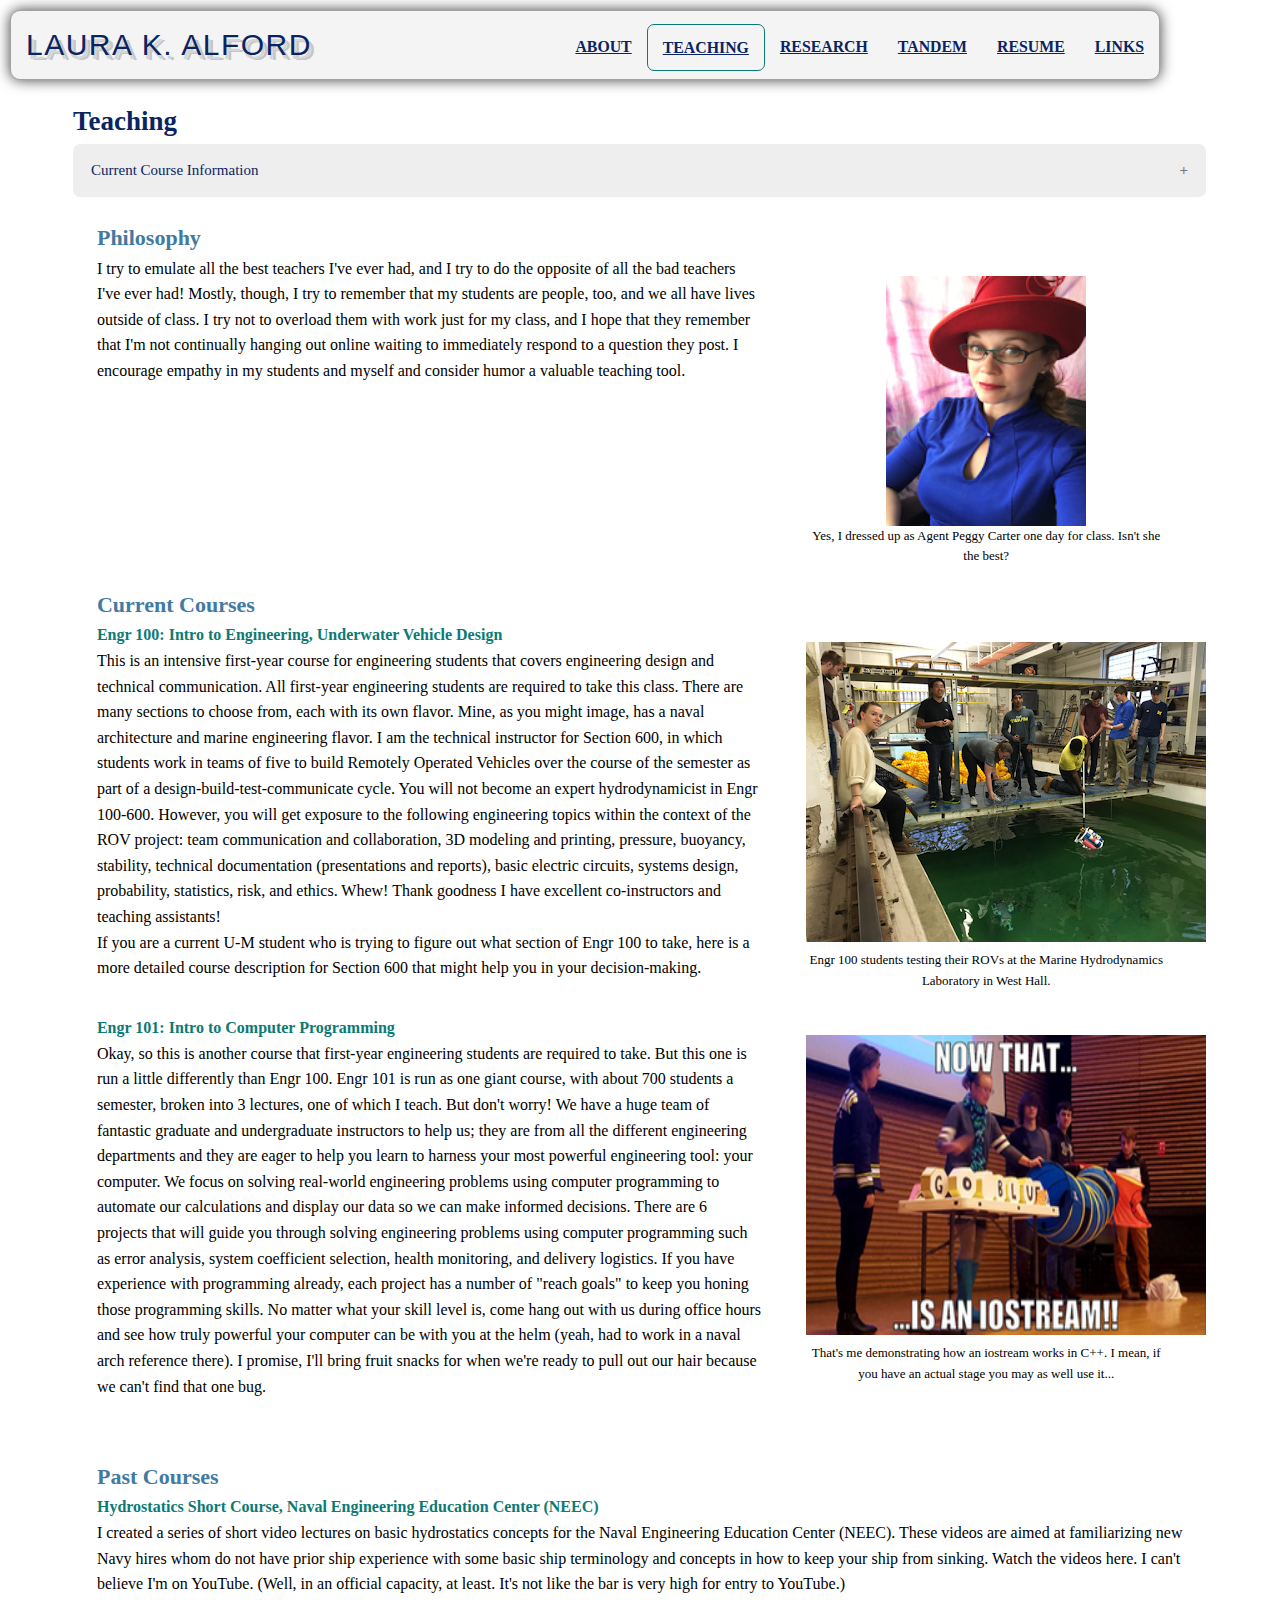
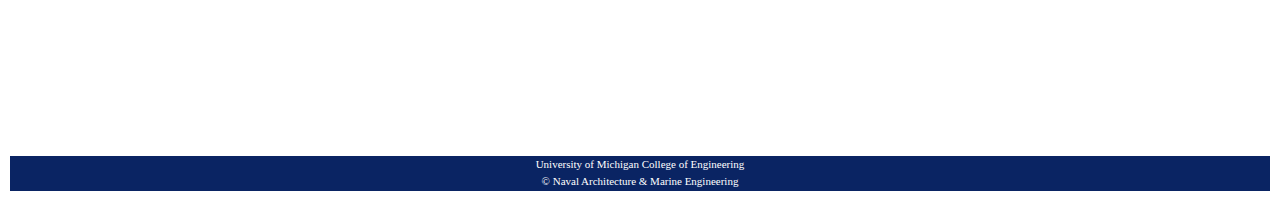
<file: teaching.html>
<!DOCTYPE html>
<html lang="en" dir="ltr">
  <head>
    <meta charset="utf-8">
  	<meta name = 'viewport' content='width=device-width, initial-scale=1'>
    <link rel="stylesheet" type="text/css" href="css/html5reset.css">
    <link rel="stylesheet" type="text/css" href="css/style.css">
    <title>Laura K. Alford</title>
  </head>
    <body>
    	<div class="skip"><a href="#main">Skip to Main Content</a></div>
      <nav class="header">
          <a class="logo">Laura K. Alford</a>
            <ul class="main-nav">
                <li><a href="index.html">About</a></li>
                <li><a href="teaching.html" class = "current">Teaching</a></li>
                <li><a href="research.html">Research</a></li>
                <li><a href="tandem.html">Tandem</a></li>
                <li><a href="resume.html">Resume</a></li>
                <li><a href="interesting_links.html">Links</a></li>
            </ul>
          </nav> 
<!-- the next two lines need to be swapped - but then issues w grid arise -->
  
    <main>
    	<div class="container">
<!-- flip flop above when fixing grid-->
        <header id = "main">
            <h1>Teaching</h1>
        </header>
    <div class="accordion-container">
        <button class="accordion">Current Course Information</button>
        <div class = "panel1" role ="region" aria-expanded="false" aria-label="first">
            <h2>Fall 2019 Course</h2><br/>
            <h3>Engr 100-600 Course Description</h3>
            <p>This is a design-build-test-communicate course with a heavy emphasis on team-based, project-based, collaborative learning.  That mouthful is a fancy way of saying: you will gain a lot of introductory-level engineering experience by building something interesting with a group of people!</p><br/>
            <h4>Project</h4>
            <p>In our section, you will work in a team of five to design, build, test, and communicate about a remotely operated vehicle (ROV), sometimes called a submersible, for underwater exploration.  The ROV has a set of tasks that it will need to do, but otherwise this is a “free design” project with minimal constraints on size, shape, and function. Your team will be  provided with raw building materials, four thrusters, a blank control box, toggle switches and buttons, and a payload consisting of a battery, a video camera (to “see what the ROV sees” and help complete the set of tasks), and a tether to a float.  The float connects wirelessly to a control box that you will design and build.  You will have an opportunity to test your ROV in the towing tank at the Marine Hydrodynamics Laboratory (MHL) in West Hall. An ROV competition is held on a weekend near the end of the semester at the MHL. At the competition, your team will present its ROV design to our industry sponsor and then conduct final ROV testing in the MHL’s towing tank.  A written progress report and a final report are also deliverables for this project.</p><br/>
            <h4>Lecture, Discussion, and Lab</h4>
            <p>This section has a lecture component, a discussion component, and a lab component.  The lectures are a time when content is provided and/or practiced; they are highly group/team-oriented and taught in a “studio” style where you sit with your team or other small group.  Discussions are a time when we provide and practice content that is more suitable to a smaller class size.  Labs are when you will gain the hands-on build and test experience with your team.  Throughout the course, collaboration is highly encouraged and required.  To emphasize the importance of collaboration in Engr 100-600, course engagement points are assigned to many activities in lecture, discussion, and lab.  If you miss a lot of class, you will not earn these points, and it will be difficult to do well in the course.</p>
            <p>Your team will use a dedicated lab to construct and test your ROV during regular lab times and open lab times provided by the Instructional Assistants (IAs) for the class.  Peer mentors -- students who have previously taken this course -- are assigned to each team to provide design guidance and offer support.</p><br/>
            <h4>Course Content and Workload</h4>
            <p>The goal of Engr 100-600 is to provide an opportunity for you to gain experience in a wide range of engineering skills.  Before you get super excited that you are going to become an expert hydrodynamicist after a single introductory engineering course, we want to remind you that this is an intro course.  And it’s an intro course that is focused on communication and hands-on learning in a general engineering sense.  We don’t have the time to go deep into any technical content.  However, we will touch on the following engineering topics within the context of the ROV project: team communication and collaboration, 3D modeling and printing, pressure, buoyancy, stability, technical documentation (presentations and reports), basic electric circuits, systems design, probability, statistics, risk, and ethics. </p>
            <p>Fair warning: Past students generally report that the workload for Engr 100-600 is higher than other sections of Engr 100 but that the extra work is worth it.  More than one of our past students has said that they owe a summer internship after their first year in college to the experience they could list after taking Engr 100-600.</p><br/>
            <h4>Should you Take this Course?</h4>
            <p>This course will likely be of greatest interest to those students looking to major in naval architecture & marine engineering, but any student who is interested in a rewarding, hands-on introduction to engineering at U-M is very welcome.  We’ve worked hard to create a multi-disciplinary project that will appeal to a wide range of students, so hopefully everyone will find something interesting to do!</p>
            <p>If you are hoping to register for this section in the fall term but find that it is already full, please email the First-Year Programs Coordinator, Krista Quinn, at engin-fyp-at-umich.edu to request your name be added to a list for winter term.</p>
          </div>
          </div>
          <!-- testing -->
          <div class = "grid-container"> 
            <h2>Philosophy</h2>
            <p class = "t3">I try to emulate all the best teachers I've ever had, and I try to do the opposite of all the bad teachers I've ever had!  Mostly, though, I try to remember that my students are people, too, and we all have lives outside of class. I try not to overload them with work just for my class, and I hope that they remember that I'm not continually hanging out online waiting to immediately respond to a question they post.  I encourage empathy in my students and myself and consider humor a valuable teaching tool.</p>
            <figure class= "teach_img">
            <img src="img/agent_carter.png" alt="selfie" height="300" width="200" class = "selfie"/>
            <figcaption class = "caption">Yes, I dressed up as Agent Peggy Carter one day for class.  Isn't she the best?</figcaption>
            </figure>
            <h2 class = "all">Current Courses</h2>
          <div class = "t1">
            <h3>Engr 100: Intro to Engineering, Underwater Vehicle Design</h3>
            <p>This is an intensive first-year course for engineering students that covers engineering design and technical communication.  All first-year engineering students are required to take this class.  There are many sections to choose from, each with its own flavor.  Mine, as you might image, has a naval architecture and marine engineering flavor.  I am the technical instructor for Section 600, in which students work in teams of five to build Remotely Operated Vehicles over the course of the semester as part of a design-build-test-communicate cycle.  You will not become an expert hydrodynamicist in Engr 100-600.  However, you will get exposure to the following engineering topics within the context of the ROV project: team communication and collaboration, 3D modeling and printing, pressure, buoyancy, stability, technical documentation (presentations and reports), basic electric circuits, systems design, probability, statistics, risk, and ethics.  Whew!  Thank goodness I have excellent co-instructors and teaching assistants!</p>
            <p>If you are a current U-M student who is trying to figure out what section of Engr 100 to take, here is a more detailed course description for Section 600 that might help you in your decision-making.</p>
          </div>
          <figure class= "teach_img">
            <img src="img/students_water.png" alt="students testing in water" height="200" width="300" class = "pic"/>
            <figcaption class = "caption">Engr 100 students testing their ROVs at the Marine Hydrodynamics Laboratory in West Hall.</figcaption>
          </figure>
          <div class = "t2">
            <h3>Engr 101: Intro to Computer Programming</h3>
            <p>Okay, so this is another course that first-year engineering students are required to take.  But this one is run a little differently than Engr 100.  Engr 101 is run as one giant course, with about 700 students a semester, broken into 3 lectures, one of which I teach.  But don't worry!  We have a huge team of fantastic graduate and undergraduate instructors to help us; they are from all the different engineering departments and they are eager to help you learn to harness your most powerful engineering tool: your computer.  We focus on solving real-world engineering problems using computer programming to automate our calculations and display our data so we can make informed decisions.  There are 6 projects that will guide you through solving engineering problems using computer programming such as error analysis, system coefficient selection, health monitoring, and delivery logistics.  If you have experience with programming already, each project has a number of "reach goals" to keep you honing those programming skills.  No matter what your skill level is, come hang out with us during office hours and see how truly powerful your computer can be with you at the helm (yeah, had to work in a naval arch reference there).  I promise, I'll bring fruit snacks for when we're ready to pull out our hair because we can't find that one bug.</p><br/>
          </div>
          <figure class= "teach_img">
            <img src="img/iostream.png" alt="iostream" height="200" width="300" class = "pic"/>
            <figcaption class = "caption">That's me demonstrating how an iostream works in C++. I mean, if you have an actual stage you may as well use it...</figcaption>
            </figure>
            <h2 class = "all">Past Courses</h2>
            <h3 class = "all">Hydrostatics Short Course, Naval Engineering Education Center (NEEC)</h3>
            <p class = "all">I created a series of short video lectures on basic hydrostatics concepts for the Naval Engineering Education Center (NEEC).  These videos are aimed at familiarizing new Navy hires whom do not have prior ship experience with some basic ship terminology and concepts in how to keep your ship from sinking.  Watch the videos here.  I can't believe I'm on YouTube.  (Well, in an official capacity, at least.  It's not like the bar is very high for entry to YouTube.)</p><br/>
            </div>
            </div>
      <script>
              var acc = document.getElementsByClassName("accordion");
            var i;
            for (i = 0; i < acc.length; i++) {
              acc[i].addEventListener("click", function() {
                this.classList.toggle("active");
                var panel = this.nextElementSibling;
                if (panel.style.display === "block") {
                  panel.style.display = "none";
                } else {
                  panel.style.display = "block";
                }
              });
            }
            </script>
      </main>
        <footer>
          <p>University of Michigan College of Engineering <br/>
            &copy; Naval Architecture & Marine Engineering <br/>
          </p>
         </footer>
    </body>
  </html>


  
<!-- accordion code references:
    https://www.w3schools.com/howto/howto_js_accordion.asp
    https://www.w3.org/TR/wai-aria-practices/examples/accordion/accordion.html
    http://web-accessibility.carnegiemuseums.org/code/accordions/
-->
</file>
<file: css/style.css>
.current{
    text-transform: bold;
    text-decoration: underline;
    border:1px solid #0B7A75;
    border-radius: 7px;
}

h1{
    padding-top: 20px;
    color:#0A2463;
    font-size: 27px;
}

h2{
    font-size: 22px;
    color: #427AA1;
}

h3{
  color: #0B7A75;
}
body {
	font-family: 'PT Serif', serif;
	line-height: 1.6;
	margin: 10px;
	min-height: 100vh;
}

footer{
    background-color: #0A2463;
    color: white;
    text-align: center;
    bottom: 0;
    width: 100%;
    font-size: 11px;
}

.links-footer{
    position: fixed;
    bottom: 0;
    width: 100%;
}

nav ul {
  margin: 0;
  padding: 0;
  list-style: none;
}


* {
	box-sizing: border-box;
}

.header {
    padding-top: .5em;
	padding-bottom: .5em;
	border: 1px solid #a2a2a2;
    background-color: #f4f4f4;
	-webkit-box-shadow: 0px 0px 14px 0px rgba(0,0,0,0.75);
	-moz-box-shadow: 0px 0px 14px 0px rgba(0,0,0,0.75);
	box-shadow: 0px 0px 14px 0px rgba(0,0,0,0.75);
	-webkit-border-radius: 5px;
	-moz-border-radius: 5px;
	border-radius: 10px;
}


.logo {
  margin: 0px;
  font-size: 30px;
  line-height: 1;
  text-align: center;
  font-family: "Avant Garde", Avantgarde, "Century Gothic", CenturyGothic, "AppleGothic", sans-serif;
  padding: 80px 50px;
  text-align: center;
  text-transform: uppercase;
  text-rendering: optimizeLegibility;
  color:#0A2463;
  letter-spacing: .05em;
  text-shadow: 2px 4px 0px #d5d5d5, 5px 5px 0px rgba(0, 0, 0, 0.2);
  animation-name: tracking-in-expand;
  animation-duration: 1.4s;  
}

/* logo font credit: https://codepen.io/juanbrujo/pen/yGpAK */

.main-nav {
	margin-top: 5px;
}

.logo, .main-nav a {
	padding: 10px 15px;
	text-transform: uppercase;
	text-align: center;
	display: block;
}

.main-nav a {
	color: #0A2463;
  font-size: .99em;
  font-weight: bold;
}

.main-nav a:hover {
	color: #0B7A75;
}


.skip a{
    background: white;
    left: 0;
    padding: 6px;
    position: absolute;
    top: -40px;
    -webkit-transition: top 1s ease-out !important;
    transition: top 1s ease-out !important;
    z-index: 1;
  }

.skip a:focus{
    top:0;
  }

.grid-container{
    display:grid;
    grid-template-columns: 1fr;
    justify-content: center;
    padding-bottom: 6%;
    padding-right: 5%;
    margin: 2%;
}

.portrait-image{
/*    width: 200px;*/
/*    padding-left: 10%;*/
    grid-column: span 1 /-1;
}

.p1{
    padding-bottom: 5%;
    grid-column: 1/-1;
}

 .p2{
    grid-column: 1 / -1;
}

/* resume styling */

div #a{
    text-align: center;
    padding-left: 8%;
    padding-right: 8%;
    padding-bottom: 8%;
}
div.lists{
    text-align: left;
    padding-left: 8%;
    padding-right: 8%;
}

/* research */
.research-body{
    padding-right: 10%;
}

/* accordion on links page and teaching page*/
.accordion {
    background-color: #eee;
    border-radius: 7px;
    color: #0A2463;
    cursor: pointer;
    padding: 18px;
    width: 100%;
    border: none;
    text-align: left;
    outline: none;
    font-size: 15px;
    transition: 0.4s;
    font-family: 'PT Serif', serif;
  }

  .active, .accordion:hover {
    background-color: #ccc; 
  }
  .active, .accordion:focus{
    background-color: #ccc; 
  }

  .accordion:after {
    content: '\002B';
    color: #777;
    font-weight: bold;
    float: right;
    margin-left: 5px;
  }
  
  .active:after {
    content: "\2212";
  }
  
  .panel1, .panel2 {
  padding: 10px 25px 10px 15px;
  display: none;
  background-color: white;
  overflow: hidden;
}

.accordion-container{
    padding-right: 5vw;
}

.teach_img {
  padding: 5%;
}

.caption {
	text-align: center;
	font-size: 13px;
}

.container{
    padding-bottom: 3%;
    padding-left: 5%;
}

.selfie{
  display: block;
  margin-left: auto;
  margin-right: auto;
}

/*tandem styling*/

.vid {
  display: block;
  margin-left: auto;
  margin-right: auto;
}

.center {
  text-align: center;
}



/* tablet media query */
@media all and (min-width: 750px){
    .grid-container{
        grid-template-columns: 1fr 1fr;
    }
    .header, .main-nav {
        display: flex;
        }
    .header {
        flex-direction: column;
        align-items: center;
        width: 80%;
        margin: 0 auto;
        max-width: 1150px;
        }
    
    .portrait-image{
        width: 400px;
        padding-left: 20%;
        grid-column: span 1 /-1;
        }
        
    .p1{
        padding-bottom: 5%;
        grid-column: 1/span 1;
        }
        
        
    .p2{
        grid-column: 1 / span 2;
        }     
        
    div #a{
        text-align: left;
        padding-left: 0%;
        padding-right: 8%;
        }
    
    div.lists{
        text-align: left;
        padding-left: 5%;
        padding-right: 5%;

      }

    .t1, .t2, .t3 {
      padding-bottom: 5%;
      grid-column: 1/span 1;
    }

    .all {
      grid-column: 1/-1;
    }

    .teach_img {
      padding: 5%;
      grid-column: 2;
    }

    .pic {
      width: 400px;
      height: 300px;
    }

    .tan1 {
      padding-right: 25px;
    }

    
    .tan2 {
      padding-bottom: 5%;
      grid-column: 1/span 2;
    }

    .vid{
      align-content: center;
    }

    .tanpic {
      padding-right: 25px;
      padding-top: 30px;
    }

    .research-body{
      grid-column: 1/-1;
    }
}


/* desktop media query */
@media all and (min-width: 1100px){
    .grid-container{
        grid-template-columns: 1fr 1fr 1fr;
/*        padding-bottom: 50px;*/
    }
    .header {
		flex-direction: row;
        justify-content: space-between;
        margin: 0;
        width: 100vw;
    }
    
    .portrait-image{
        width: 400px;
        padding-left: 10%;
        grid-column: span 1 /-1;
        }
        
    .p1{
        padding-bottom: 5%;
        grid-column: 1/span 2;
        }
        

    .p2{
        padding-bottom: 5%;
        grid-column: 1/-1;
    }

    div #a{
        text-align: left;
        padding-left: 0%;
        padding-right: 8%;
    }
    div.lists{
        text-align: left;
        padding-left: 2%;
        padding-right: 2%;
    }
    /* teaching styling */
    .t1, .t2 {
      padding-bottom: 5%;
    	grid-column: 1/ span 2;
      padding-right: 25px;
    }

    .t3 {
/*      padding-top: 5%;*/
      grid-column: 1/ span 2;
      padding-right: 25px;
    }

    .teach_img {
      padding: 5%;
      grid-column: 3;
    }

    .pic {
      width: 400;
      height: 200;
    }

    .all {
      grid-column: 1/-1;
    }

    .caption{
      align-self: center;
    }

    .selfie{
      height: 250px;
    }

/*    tandom styling*/

    .demo-site, .learn-more {
      grid-column: 1/-1;
    }

    .tan1 {
      padding-top: 2px;
      grid-column: 1/ span 2;
    }

    .vid {
      height: 200px;
    }

    .tan2 {
      grid-column: 1/span 2;
    }

    .tanpic {
      grid-column: 1;
    }

    .research-body{
      grid-column: 1/-1;
    }
}



/* reduced motion media query */
@media screen and (prefers-reduced-motion: reduce){
    html{
        scroll-behavior: auto; /* Removes scroll animation */
    }
  
    .skip a{
      background: white;
      left: 0;
      padding: 6px;
      position: absolute;
      top: -40px;
      -webkit-transition: none !important;
      transition: top 0s ease-out !important;
      z-index: 1;
    }
}
</file>
